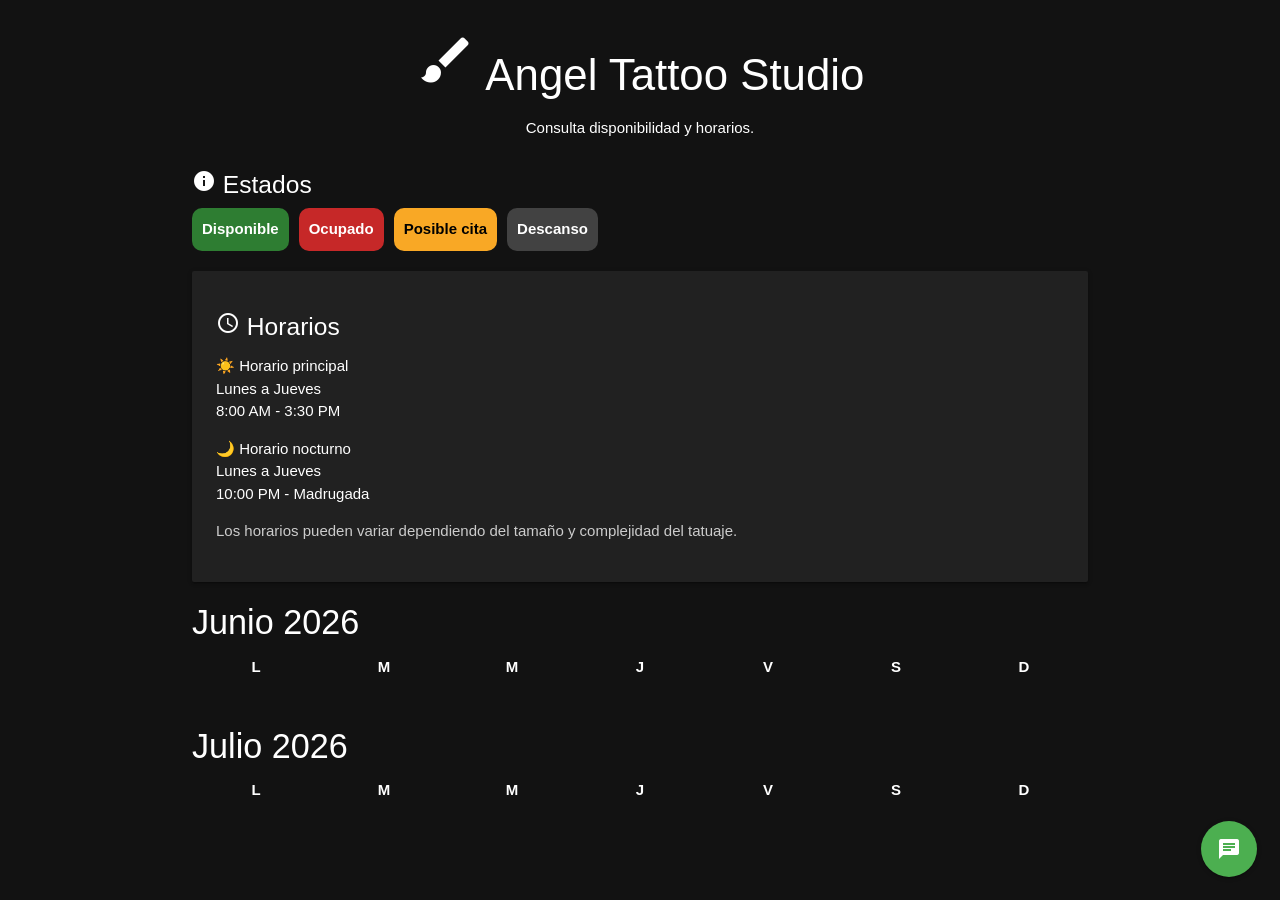
<file: TattooCitas/index.html>
<!DOCTYPE html>
<html lang="es">

<head>

    <meta charset="UTF-8">

    <meta name="viewport"
          content="width=device-width, initial-scale=1.0">

    <title>Angel Tattoo Studio</title>

    <!-- Materialize -->

    <link rel="stylesheet"
          href="https://cdnjs.cloudflare.com/ajax/libs/materialize/1.0.0/css/materialize.min.css">

    <!-- Material Icons -->

    <link href="https://fonts.googleapis.com/icon?family=Material+Icons"
          rel="stylesheet">

    <link rel="stylesheet"
          href="css/style.css">

</head>

<body>

    <div class="container">

        <section class="encabezado">

            <h3>

                <i class="material-icons medium">
                    brush
                </i>

                Angel Tattoo Studio

            </h3>

            <p>
                Consulta disponibilidad y horarios.
            </p>

        </section>

        <!-- LEYENDA -->

        <section>

            <h5>

                <i class="material-icons">
                    info
                </i>

                Estados

            </h5>

            <div class="leyenda">

                <div class="estado disponible">
                    Disponible
                </div>

                <div class="estado ocupado">
                    Ocupado
                </div>

                <div class="estado posible">
                    Posible cita
                </div>

                <div class="estado descanso">
                    Descanso
                </div>

            </div>

        </section>

        <!-- HORARIOS -->

        <section class="card-panel grey darken-4">

            <h5>

                <i class="material-icons">
                    access_time
                </i>

                Horarios

            </h5>

            <p>

                ☀️ Horario principal

                <br>

                Lunes a Jueves

                <br>

                8:00 AM - 3:30 PM

            </p>

            <p>

                🌙 Horario nocturno

                <br>

                Lunes a Jueves

                <br>

                10:00 PM - Madrugada

            </p>

            <p class="nota">

                Los horarios pueden variar
                dependiendo del tamaño y
                complejidad del tatuaje.

            </p>

        </section>

        <!-- JUNIO -->

        <section>

            <h4>Junio 2026</h4>

            <div class="dias-semana">

                <div>L</div>
                <div>M</div>
                <div>M</div>
                <div>J</div>
                <div>V</div>
                <div>S</div>
                <div>D</div>

            </div>

            <div id="junio"
                 class="calendario">
            </div>

        </section>

        <!-- JULIO -->

        <section>

            <h4>Julio 2026</h4>

            <div class="dias-semana">

                <div>L</div>
                <div>M</div>
                <div>M</div>
                <div>J</div>
                <div>V</div>
                <div>S</div>
                <div>D</div>

            </div>

            <div id="julio"
                 class="calendario">
            </div>

        </section>

    </div>

    <!-- BOTON WHATSAPP -->

    <div class="fixed-action-btn">

        <a class="btn-floating btn-large green"
           href="https://wa.me/521XXXXXXXXXX"
           target="_blank">

            <i class="material-icons">
                chat
            </i>

        </a>

    </div>

    <script src="js/script.js"></script>

</body>

</html>
</file>
<file: TattooCitas/css/style.css>
body{

    background:#121212;

    color:white;

}

.encabezado{

    text-align:center;

    margin-top:30px;
    margin-bottom:30px;

}

.leyenda{

    display:flex;

    flex-wrap:wrap;

    gap:10px;

    margin-bottom:20px;

}

.estado{

    padding:10px;

    border-radius:10px;

    font-weight:bold;

}

.disponible{

    background:#2e7d32;

}

.ocupado{

    background:#c62828;

}

.posible{

    background:#f9a825;

    color:black;

}

.descanso{

    background:#424242;

}

.dias-semana{

    display:grid;

    grid-template-columns:repeat(7,1fr);

    text-align:center;

    margin-bottom:10px;

    font-weight:bold;

}

.calendario{

    display:grid;

    grid-template-columns:repeat(7,1fr);

    gap:8px;

    margin-bottom:40px;

}

.dia{

    height:60px;

    border-radius:10px;

    display:flex;

    justify-content:center;

    align-items:center;

    font-weight:bold;

}

.nota{

    color:#ccc;

}

@media(max-width:600px){

    .dia{

        height:45px;

        font-size:12px;

    }

}
</file>
